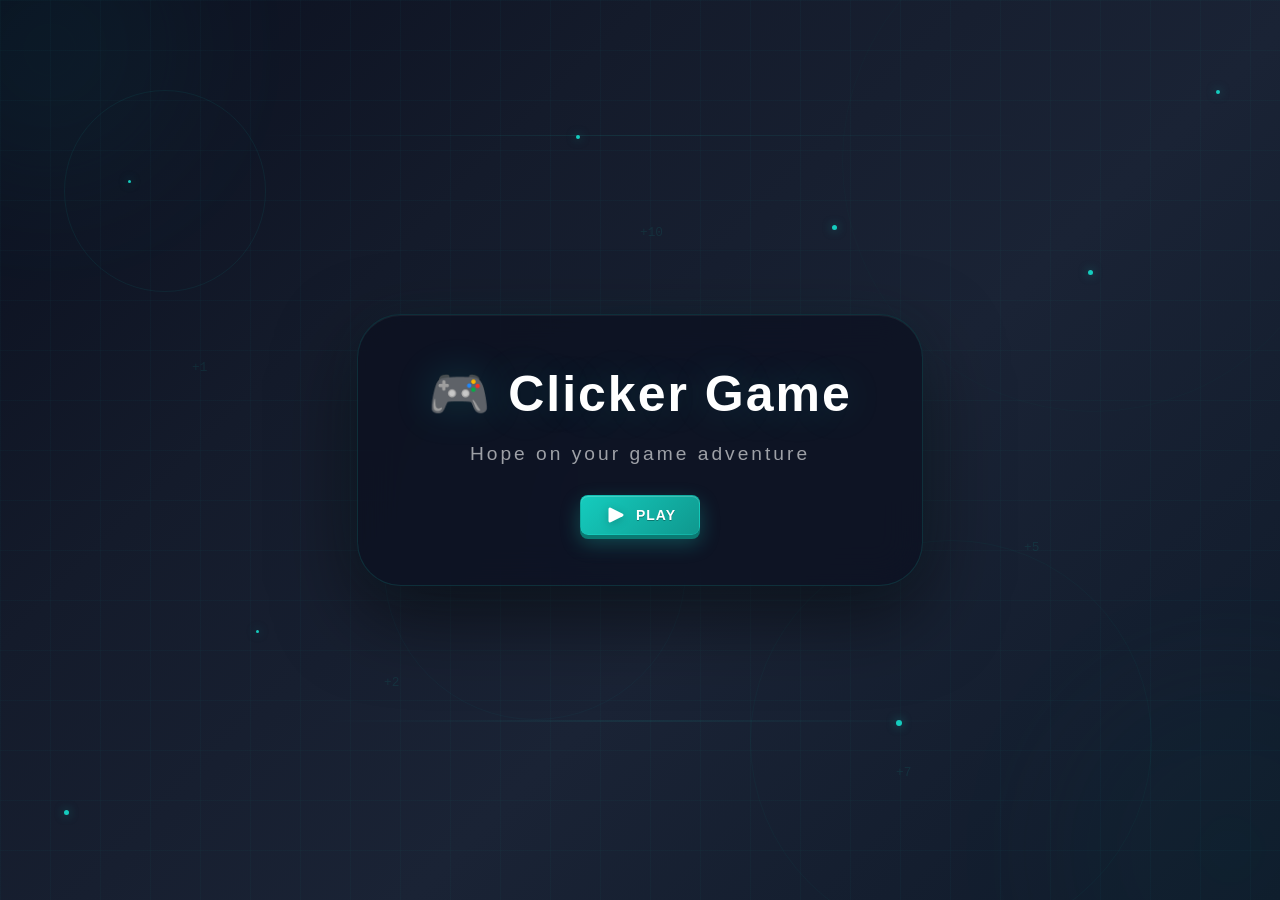
<file: index.html>
<!DOCTYPE html>
<html lang="en">
<head>
    <meta charset="UTF-8">
    <meta name="viewport" content="width=device-width, initial-scale=1.0">
    <title>Clicker Game</title>
    <link rel="stylesheet" href="assets/css/menu.css">
    <link rel="stylesheet" href="assets/css/background.css">
</head>
<body>
    <div class="game-bg">
        <!-- Grille -->
        <div class="grid-overlay"></div>
        
        <!-- Cercles pulsants -->
        <div class="pulse-ring"></div>
        <div class="pulse-ring"></div>
        <div class="pulse-ring"></div>
        <div class="pulse-ring"></div>
        
        <!-- Particules lumineuses -->
        <div class="particle"></div>
        <div class="particle"></div>
        <div class="particle"></div>
        <div class="particle"></div>
        <div class="particle"></div>
        <div class="particle"></div>
        <div class="particle"></div>
        <div class="particle"></div>
        <div class="particle"></div>
        <div class="particle"></div>
        
        <!-- Traits de lumière -->
        <div class="light-line"></div>
        <div class="light-line"></div>
        <div class="light-line"></div>
        
        <!-- Lueurs d'ambiance -->
        <div class="ambient-glow"></div>
        <div class="ambient-glow"></div>
        <div class="ambient-glow"></div>
        
        <!-- Score flottant (décoratif) -->
        <div class="score-particles">+1</div>
        <div class="score-particles">+5</div>
        <div class="score-particles">+10</div>
        <div class="score-particles">+2</div>
        <div class="score-particles">+7</div>
    </div>
    
    <div class="main-div">
        <h1>🎮 Clicker Game</h1>
        <h2>Hope on your game adventure</h2>
        <a href="game.html">
            <button class="button-with-icon">
                <svg class="icon" id="Play" viewBox="0 0 48 48" xmlns="http://www.w3.org/2000/svg">
                    <path class="color000000 svgShape" fill="#ffffff" d="M12 39c-.549 0-1.095-.15-1.578-.447A3.008 3.008 0 0 1 9 36V12c0-1.041.54-2.007 1.422-2.553a3.014 3.014 0 0 1 2.919-.132l24 12a3.003 3.003 0 0 1 0 5.37l-24 12c-.42.21-.885.315-1.341.315z"></path>
                </svg>
                <span class="text">Play</span>
            </button>
        </a>
    </div>
</body>
</html>
</file>
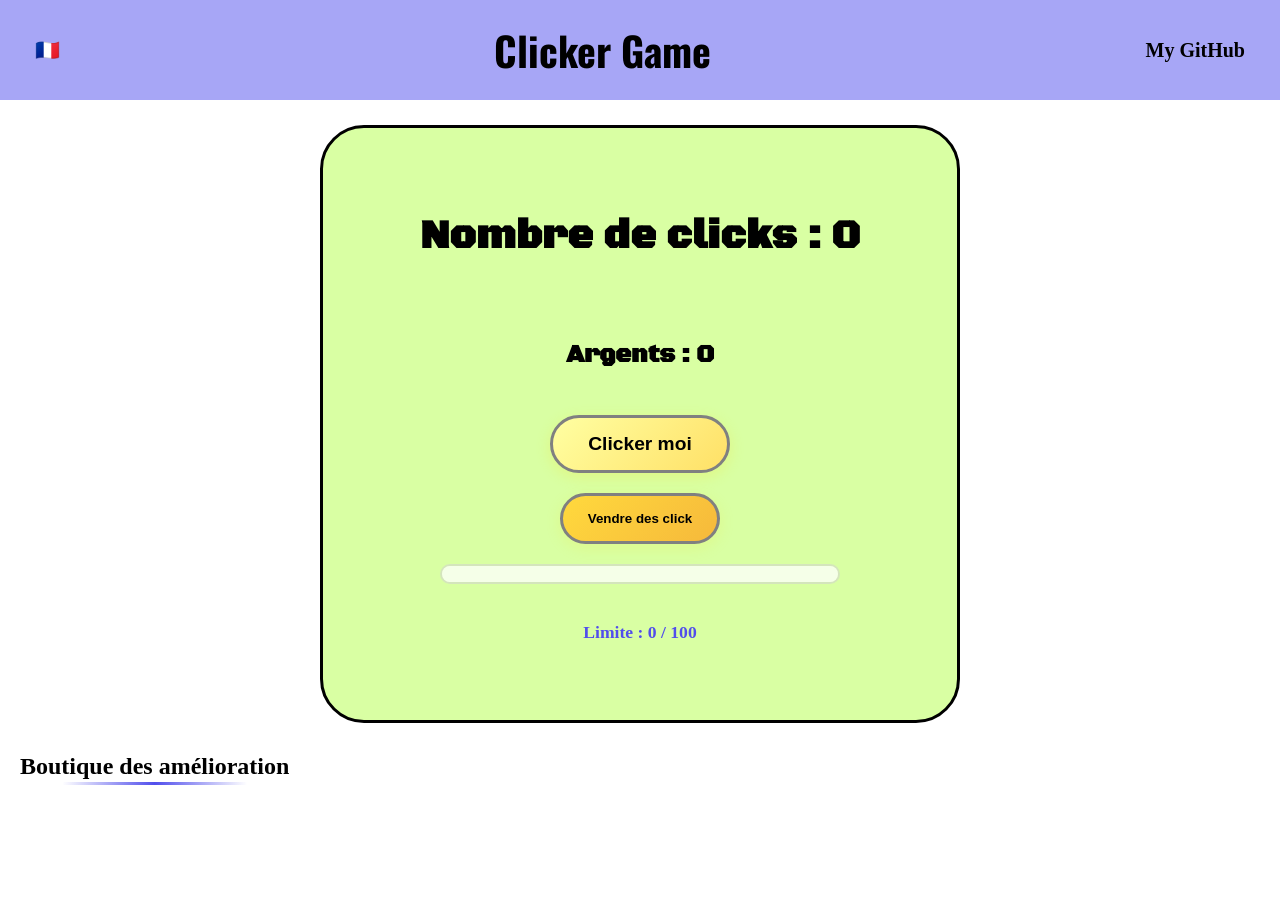
<file: game.html>
<!DOCTYPE html>
<html lang="fr">
<head>
    <meta charset="UTF-8">
    <meta name="viewport" content="width=device-width, initial-scale=1.0">
    <title>Clicker Game</title>
    <link rel="stylesheet" href="assets/css/style.css">
    <!--<link rel="stylesheet" href="assets/css/background-game.css">-->
    <link rel="preconnect" href="https://fonts.googleapis.com">
    <link rel="preconnect" href="https://fonts.gstatic.com" crossorigin>
    <link href="https://fonts.googleapis.com/css2?family=Oswald:wght@200..700&display=swap" rel="stylesheet">
    <link href="https://fonts.googleapis.com/css2?family=Black+Ops+One&display=swap" rel="stylesheet">
    <script src="assets/js/script.js" defer></script>
</head>
<body>
    <header>
        <a href="gamean.html">🇫🇷</a>
        <h1>Clicker Game</h1>
        <a href="https://github.com/Teddylvrai">My GitHub</a>
    </header>
    <main>
        <div class="maingame">
            <h2 id="compteur"></h2>
            <h3 id="argent"></h3>
            <button id="clicker">
                Clicker moi
            </button>
            <button id="vente">
                Vendre des click
            </button>
            <progress id="progressBar" max="100" value="0"></progress>
            <p id="limite"></p>
        </div>
        <h2 class="hupgrade">Boutique des amélioration</h2>
        <section class="upgrade-container">
            <div class="upgrade-box" id="box-upgrade-1" style="display: none;">
                <h4>Augmentation de la limite</h4>
                <p>100 => 500</p>
                <p>500 €</p>
                <button id="achat-1">Acheter</button>
            </div>
            <div class="upgrade-box" id="box-upgrade-2" style="display: none;">
                <h4>Augmentation du Click</h4>
                <p>1 => 5</p>
                <p>500 €</p>
                <button id="achat-2">Acheter</button>
            </div>
            <div class="upgrade-box" id="box-upgrade-3" style="display: none;">
                <h4>Augmentation de la limite 2</h4>
                <p>500 => 1000</p>
                <p>1000 €</p>
                <button id="achat-3">Acheter</button>
            </div>
            <div class="upgrade-box" id="box-upgrade-4" style="display: none;">
                <h4>Autoclicker Niv.1</h4>
                <p>1clic/2s</p>
                <p>1500 €</p>
                <button id="achat-4">Acheter</button>
            </div>
            <div class="upgrade-box" id="box-upgrade-5" style="display: none;">
                <h4>Algorithme de trading</h4>
                <p>x2 Argent</p>
                <p>2000 €</p>
                <button id="achat-5">Acheter</button>
            </div>
        </section>  
    </main>
</body>
</html>
</file>
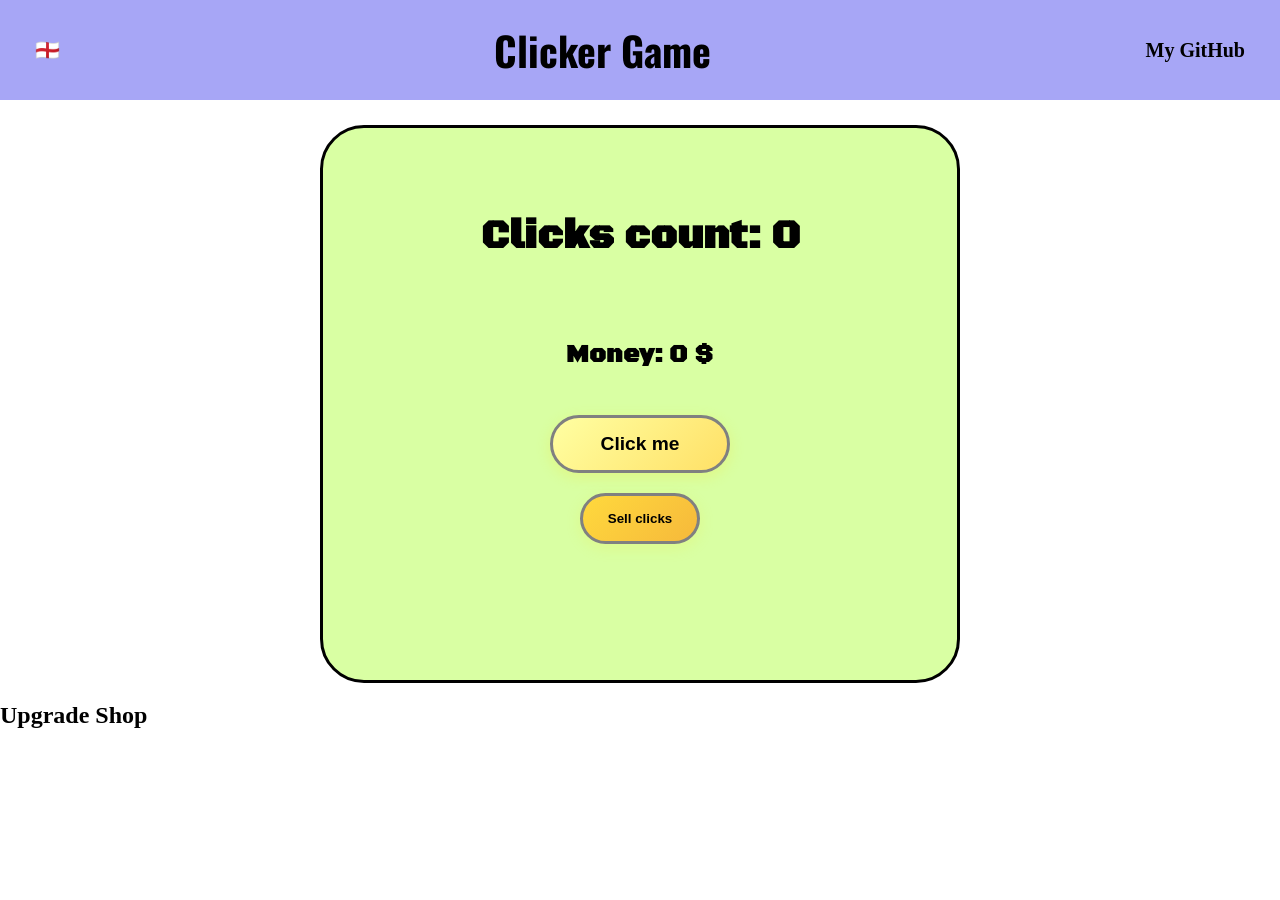
<file: gamean.html>
<!DOCTYPE html>
<html lang="en">
<head>
    <meta charset="UTF-8">
    <meta name="viewport" content="width=device-width, initial-scale=1.0">
    <title>Clicker Game</title>
    <link rel="stylesheet" href="assets/css/style.css">
    <link rel="preconnect" href="https://fonts.googleapis.com">
    <link rel="preconnect" href="https://fonts.gstatic.com" crossorigin>
    <link href="https://fonts.googleapis.com/css2?family=Oswald:wght@200..700&display=swap" rel="stylesheet">
    <link href="https://fonts.googleapis.com/css2?family=Black+Ops+One&display=swap" rel="stylesheet">
    <script src="assets/js/scriptan.js" defer></script>
</head>
<body>
    <header>
        <a href="game.html">🏴󠁧󠁢󠁥󠁮󠁧󠁿</a>
        <h1>Clicker Game</h1>
        <a href="https://github.com/Teddylvrai">My GitHub</a>
    </header>
    <main>
        <div class="maingame">
            <h2 id="compteur"></h2>
            <h3 id="argent"></h3>
            <button id="clicker">
                Click me
            </button>
            <button id="vente">
                Sell clicks
            </button>
            <p id="limite"></p>
        </div>
        <h2>Upgrade Shop</h2>
        <section class="upgrade-container">
            <div class="upgrade-1" id="box-upgrade-1" style="display: none;">
                <h4>Limit Boost</h4>
                <p>100 => 500</p>
                <p>500 $</p>
                <button id="achat-1">Buy</button>
            </div>
            <div class="upgrade-2" id="box-upgrade-2" style="display: none;">
                <h4>Click Boost</h4>
                <p>1 => 5</p>
                <p>500 $</p>
                <button id="achat-2">Buy</button>
            </div>
            <div class="upgrade-3" id="box-upgrade-3" style="display: none;">
                <h4>Limit Boost 2</h4>
                <p>500 => 1000</p>
                <p>1000 $</p>
                <button id="achat-3">Buy</button>
            </div>
            <div class="upgrade-4" id="box-upgrade-4" style="display: none;">
                <h4>Autoclicker Lv.1</h4>
                <p>1click/2s</p>
                <p>1500 $</p>
                <button id="achat-4">Buy</button>
            </div>
        </section>  
    </main>
</body>
</html>
</file>
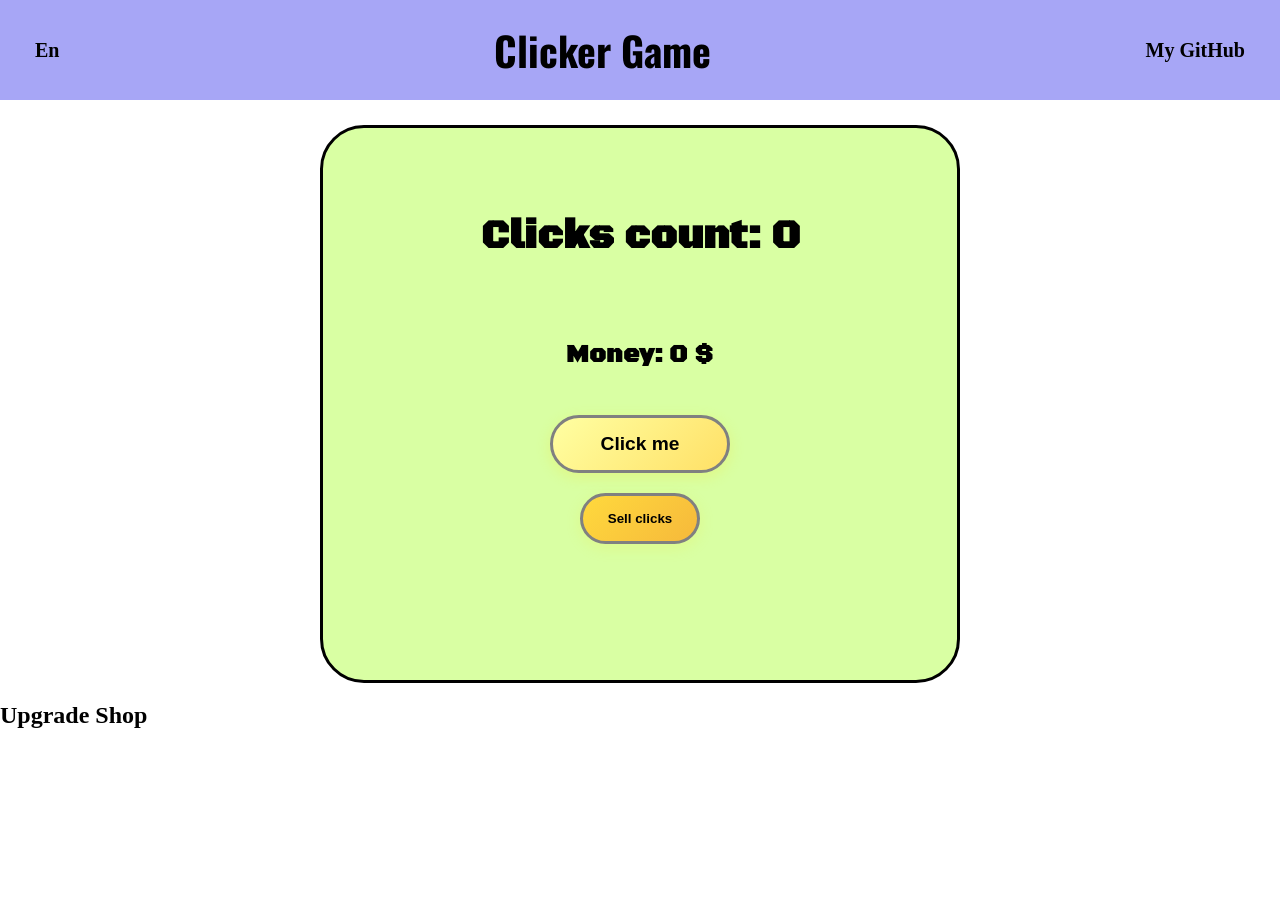
<file: indexan.html>
<!DOCTYPE html>
<html lang="en">
<head>
    <meta charset="UTF-8">
    <meta name="viewport" content="width=device-width, initial-scale=1.0">
    <title>Clicker Game</title>
    <link rel="stylesheet" href="assets/css/style.css">
    <link rel="preconnect" href="https://fonts.googleapis.com">
    <link rel="preconnect" href="https://fonts.gstatic.com" crossorigin>
    <link href="https://fonts.googleapis.com/css2?family=Oswald:wght@200..700&display=swap" rel="stylesheet">
    <link href="https://fonts.googleapis.com/css2?family=Black+Ops+One&display=swap" rel="stylesheet">
    <script src="assets/js/scriptan.js" defer></script>
</head>
<body>
    <header>
        <!-- Lien vers ta version française (par exemple index.html ou indexfr.html) -->
        <a href="index.html">En</a>
        <h1>Clicker Game</h1>
        <a href="https://github.com/Teddylvrai">My GitHub</a>
    </header>
    <main>
        <div class="maingame">
            <h2 id="compteur"></h2>
            <h3 id="argent"></h3>
            <button id="clicker">
                Click me
            </button>
            <button id="vente">
                Sell clicks
            </button>
            <p id="limite"></p>
        </div>
        <h2>Upgrade Shop</h2>
        <section class="upgrade-container">
            <div class="upgrade-1" id="box-upgrade-1" style="display: none;">
                <h4>Limit Boost</h4>
                <p>100 => 500</p>
                <p>500 $</p>
                <button id="achat-1">Buy</button>
            </div>
            <div class="upgrade-2" id="box-upgrade-2" style="display: none;">
                <h4>Click Boost</h4>
                <p>1 => 5</p>
                <p>500 $</p>
                <button id="achat-2">Buy</button>
            </div>
            <div class="upgrade-3" id="box-upgrade-3" style="display: none;">
                <h4>Limit Boost 2</h4>
                <p>500 => 1000</p>
                <p>1000 $</p>
                <button id="achat-3">Buy</button>
            </div>
            <div class="upgrade-4" id="box-upgrade-4" style="display: none;">
                <h4>Autoclicker Lv.1</h4>
                <p>1click/2s</p>
                <p>1500 $</p>
                <button id="achat-4">Buy</button>
            </div>
        </section>  
    </main>
</body>
</html>
</file>
<file: assets/css/menu.css>
html {
    height: 100%;
    width: 100%;
}

body {
    margin: 0;
    padding: 0;
    background: transparent;
    font-family: 'Segoe UI', Arial, sans-serif;
    min-height: 100vh;
    display: flex;
    align-items: center;
    justify-content: center;
}

.main-div {
    display: flex;
    align-items: center;
    flex-direction: column;
    gap: 20px;
    padding: 50px 70px;
    background: rgba(10, 15, 30, 0.7);
    backdrop-filter: blur(20px);
    -webkit-backdrop-filter: blur(20px);
    border-radius: 44px;
    border: 1px solid rgba(21, 204, 190, 0.15);
    box-shadow: 
        0 30px 80px rgba(0, 0, 0, 0.5),
        0 0 60px rgba(21, 204, 190, 0.05),
        inset 0 1px 0 rgba(255, 255, 255, 0.05);
    transition: all 0.5s cubic-bezier(0.175, 0.885, 0.32, 1.275);
    position: relative;
    z-index: 1;
}

.main-div:hover {
    transform: translateY(-10px) scale(1.02);
    box-shadow: 
        0 40px 100px rgba(0, 0, 0, 0.6),
        0 0 80px rgba(21, 204, 190, 0.1),
        inset 0 1px 0 rgba(255, 255, 255, 0.1);
    border-color: rgba(21, 204, 190, 0.3);
}

.main-div h1 {
    font-size: 50px;
    margin: 0;
    color: #ffffff;
    text-shadow: 0 0 40px rgba(21, 204, 190, 0.2);
    font-weight: 700;
    letter-spacing: 2px;
}

.main-div h2 {
    margin: 0 0 10px 0;
    color: rgba(255, 255, 255, 0.6);
    font-weight: 300;
    font-size: 1.2rem;
    letter-spacing: 3px;
}

.button-with-icon {
    overflow: hidden;
    display: inline-flex;
    align-items: center;
    justify-content: center;
    border: 1px solid rgba(21, 204, 190, 0.3);
    font-family: "Segoe UI", sans-serif;
    letter-spacing: 1px;
    padding: 0 12px;
    text-align: center;
    width: 120px;
    height: 40px;
    font-size: 14px;
    text-transform: uppercase;
    font-weight: 600;
    border-radius: 8px;
    outline: none;
    user-select: none;
    cursor: pointer;
    transform: translateY(0px);
    position: relative;
    background: linear-gradient(135deg, #15ccbe, #0f988e);
    color: white;
    text-shadow: 0 1px 0 rgba(0, 0, 0, 0.3);
    transition: all 0.3s cubic-bezier(0.175, 0.885, 0.32, 1.275);
    box-shadow: 
        0 4px 0 #0a7a72,
        0 8px 20px rgba(21, 204, 190, 0.3),
        inset 0 1px 0 rgba(255, 255, 255, 0.2);
}

.button-with-icon .icon {
    margin-right: 8px;
    width: 24px;
    height: 24px;
    transition: all 0.5s cubic-bezier(0.175, 0.885, 0.32, 1.275);
    filter: drop-shadow(0 2px 4px rgba(0, 0, 0, 0.2));
}

.button-with-icon .text {
    transition: all 0.5s cubic-bezier(0.175, 0.885, 0.32, 1.275);
}

.button-with-icon:hover {
    transform: translateY(-2px);
    box-shadow: 
        0 6px 0 #0a7a72,
        0 12px 30px rgba(21, 204, 190, 0.4),
        inset 0 1px 0 rgba(255, 255, 255, 0.3);
    border-color: rgba(21, 204, 190, 0.6);
}

.button-with-icon:active {
    transform: translateY(4px);
    box-shadow: 
        0 0px 0 #0a7a72,
        0 4px 15px rgba(21, 204, 190, 0.2),
        inset 0 1px 0 rgba(255, 255, 255, 0.1);
}

.button-with-icon:hover .text {
    transform: translateX(80px);
}

.button-with-icon:hover .icon {
    transform: translate(23px) scale(1.1);
}

@media (max-width: 768px) {
    .main-div {
        padding: 30px 35px;
        margin: 0 20px;
        backdrop-filter: blur(10px);
        -webkit-backdrop-filter: blur(10px);
    }
    .main-div h1 {
        font-size: 2.2rem;
    }
    .main-div h2 {
        font-size: 0.9rem;
        letter-spacing: 2px;
    }
    .button-with-icon {
        width: 100px;
        height: 36px;
        font-size: 12px;
    }
}

@media (max-width: 480px) {
    .main-div {
        padding: 25px 20px;
        border-radius: 30px;
    }
    .main-div h1 {
        font-size: 1.8rem;
    }
    .main-div h2 {
        font-size: 0.8rem;
    }
}
</file>
<file: assets/css/background.css>
.game-bg {
    position: fixed;
    top: 0;
    left: 0;
    width: 100%;
    height: 100%;
    z-index: -1;
    background: linear-gradient(135deg, #0a0f1e 0%, #141b2b 30%, #1a2335 60%, #0f1a2a 100%);
    overflow: hidden;
}

.grid-overlay {
    position: absolute;
    top: 0;
    left: 0;
    width: 100%;
    height: 100%;
    background-image: 
        linear-gradient(rgba(21, 204, 190, 0.03) 1px, transparent 1px),
        linear-gradient(90deg, rgba(21, 204, 190, 0.03) 1px, transparent 1px);
    background-size: 50px 50px;
    animation: gridMove 20s linear infinite;
    pointer-events: none;
}

@keyframes gridMove {
    0% {
        transform: translate(0, 0);
    }
    100% {
        transform: translate(50px, 50px);
    }
}

.pulse-ring {
    position: absolute;
    border-radius: 50%;
    border: 1px solid rgba(21, 204, 190, 0.05);
    animation: pulseExpand 8s infinite ease-out;
    pointer-events: none;
}

.pulse-ring:nth-child(2) {
    width: 200px;
    height: 200px;
    top: 10%;
    left: 5%;
    animation-delay: 0s;
    border-color: rgba(21, 204, 190, 0.08);
}

.pulse-ring:nth-child(3) {
    width: 400px;
    height: 400px;
    top: 60%;
    right: 10%;
    animation-delay: -2s;
    border-color: rgba(15, 152, 142, 0.06);
}

.pulse-ring:nth-child(4) {
    width: 300px;
    height: 300px;
    bottom: 20%;
    left: 30%;
    animation-delay: -4s;
    border-color: rgba(21, 204, 190, 0.04);
}

.pulse-ring:nth-child(5) {
    width: 500px;
    height: 500px;
    top: -10%;
    right: -5%;
    animation-delay: -6s;
    border-color: rgba(15, 152, 142, 0.03);
}

@keyframes pulseExpand {
    0% {
        transform: scale(0.5);
        opacity: 0.5;
    }
    100% {
        transform: scale(1.5);
        opacity: 0;
    }
}

.particle {
    position: absolute;
    width: 4px;
    height: 4px;
    background: #15ccbe;
    border-radius: 50%;
    animation: particleFloat 15s infinite linear;
    pointer-events: none;
    box-shadow: 0 0 10px rgba(21, 204, 190, 0.5);
}

.particle:nth-child(6) { left: 10%; top: 20%; animation-duration: 12s; animation-delay: 0s; width: 3px; height: 3px; }
.particle:nth-child(7) { left: 85%; top: 30%; animation-duration: 18s; animation-delay: -3s; width: 5px; height: 5px; }
.particle:nth-child(8) { left: 20%; top: 70%; animation-duration: 14s; animation-delay: -6s; width: 3px; height: 3px; }
.particle:nth-child(9) { left: 70%; top: 80%; animation-duration: 20s; animation-delay: -9s; width: 6px; height: 6px; }
.particle:nth-child(10) { left: 45%; top: 15%; animation-duration: 16s; animation-delay: -2s; width: 4px; height: 4px; }
.particle:nth-child(11) { left: 55%; top: 55%; animation-duration: 22s; animation-delay: -5s; width: 3px; height: 3px; }
.particle:nth-child(12) { left: 5%; top: 90%; animation-duration: 13s; animation-delay: -8s; width: 5px; height: 5px; }
.particle:nth-child(13) { left: 95%; top: 10%; animation-duration: 17s; animation-delay: -11s; width: 4px; height: 4px; }
.particle:nth-child(14) { left: 35%; top: 45%; animation-duration: 19s; animation-delay: -4s; width: 3px; height: 3px; }
.particle:nth-child(15) { left: 65%; top: 25%; animation-duration: 15s; animation-delay: -7s; width: 5px; height: 5px; }

@keyframes particleFloat {
    0% {
        transform: translate(0, 0) scale(1);
        opacity: 0;
    }
    10% {
        opacity: 1;
    }
    90% {
        opacity: 1;
    }
    100% {
        transform: translate(
            calc(sin(var(--angle, 0deg)) * 200px),
            calc(cos(var(--angle, 0deg)) * -200px - 100vh)
        ) scale(0);
        opacity: 0;
    }
}

.particle:nth-child(6) { --angle: 45deg; }
.particle:nth-child(7) { --angle: 120deg; }
.particle:nth-child(8) { --angle: -30deg; }
.particle:nth-child(9) { --angle: 200deg; }
.particle:nth-child(10) { --angle: 75deg; }
.particle:nth-child(11) { --angle: -60deg; }
.particle:nth-child(12) { --angle: 150deg; }
.particle:nth-child(13) { --angle: 90deg; }
.particle:nth-child(14) { --angle: -120deg; }
.particle:nth-child(15) { --angle: 30deg; }

.light-line {
    position: absolute;
    height: 2px;
    background: linear-gradient(90deg, transparent, rgba(21, 204, 190, 0.3), transparent);
    animation: lineSweep 8s infinite ease-in-out;
    pointer-events: none;
    opacity: 0.6;
}

.light-line:nth-child(16) {
    width: 60%;
    top: 15%;
    left: 20%;
    animation-delay: 0s;
    height: 1px;
    background: linear-gradient(90deg, transparent, rgba(21, 204, 190, 0.2), transparent);
}

.light-line:nth-child(17) {
    width: 40%;
    top: 50%;
    left: 30%;
    animation-delay: -3s;
    height: 1px;
    background: linear-gradient(90deg, transparent, rgba(15, 152, 142, 0.25), transparent);
}

.light-line:nth-child(18) {
    width: 50%;
    top: 80%;
    left: 25%;
    animation-delay: -6s;
    height: 2px;
    background: linear-gradient(90deg, transparent, rgba(21, 204, 190, 0.15), transparent);
}

@keyframes lineSweep {
    0% {
        transform: translateX(-100%) scaleX(0.5);
        opacity: 0;
    }
    20% {
        opacity: 1;
    }
    80% {
        opacity: 1;
    }
    100% {
        transform: translateX(100%) scaleX(0.5);
        opacity: 0;
    }
}

.ambient-glow {
    position: absolute;
    border-radius: 50%;
    filter: blur(80px);
    pointer-events: none;
    opacity: 0.3;
}

.ambient-glow:nth-child(19) {
    width: 300px;
    height: 300px;
    top: -100px;
    left: -100px;
    background: radial-gradient(circle, rgba(21, 204, 190, 0.3), transparent);
    animation: glowPulse 6s infinite alternate ease-in-out;
}

.ambient-glow:nth-child(20) {
    width: 400px;
    height: 400px;
    bottom: -150px;
    right: -150px;
    background: radial-gradient(circle, rgba(15, 152, 142, 0.2), transparent);
    animation: glowPulse 8s infinite alternate-reverse ease-in-out;
}

.ambient-glow:nth-child(21) {
    width: 200px;
    height: 200px;
    top: 50%;
    left: 50%;
    transform: translate(-50%, -50%);
    background: radial-gradient(circle, rgba(21, 204, 190, 0.15), transparent);
    animation: glowPulse 10s infinite alternate ease-in-out;
}

@keyframes glowPulse {
    0% {
        opacity: 0.2;
        transform: scale(0.8);
    }
    100% {
        opacity: 0.5;
        transform: scale(1.2);
    }
}

.score-particles {
    position: absolute;
    font-size: 0.8rem;
    color: rgba(21, 204, 190, 0.1);
    font-family: 'Courier New', monospace;
    pointer-events: none;
    animation: scoreFloat 10s infinite linear;
}

.score-particles:nth-child(22) { left: 15%; top: 40%; animation-delay: 0s; }
.score-particles:nth-child(23) { left: 80%; top: 60%; animation-delay: -3s; }
.score-particles:nth-child(24) { left: 50%; top: 25%; animation-delay: -6s; }
.score-particles:nth-child(25) { left: 30%; top: 75%; animation-delay: -2s; }
.score-particles:nth-child(26) { left: 70%; top: 85%; animation-delay: -5s; }

@keyframes scoreFloat {
    0% {
        transform: translateY(0) rotate(0deg);
        opacity: 0;
    }
    10% {
        opacity: 0.3;
    }
    90% {
        opacity: 0.3;
    }
    100% {
        transform: translateY(-100px) rotate(20deg);
        opacity: 0;
    }
}

@media (max-width: 768px) {
    .pulse-ring {
        opacity: 0.5;
        transform: scale(0.7);
    }
    .pulse-ring:nth-child(3),
    .pulse-ring:nth-child(5) {
        display: none;
    }
    .ambient-glow:nth-child(19),
    .ambient-glow:nth-child(20) {
        opacity: 0.15;
    }
    .particle {
        opacity: 0.5;
    }
    .light-line {
        opacity: 0.3;
    }
}

@media (max-width: 480px) {
    .grid-overlay {
        background-size: 30px 30px;
        opacity: 0.5;
    }
    .pulse-ring:nth-child(4) {
        display: none;
    }
}
</file>
<file: assets/css/style.css>
html{
    height: 100%;
    width: 100%;
}

body{
    margin: 0;
    padding: 0;
    background-color: #F2FEFF;
}

header{
    background-color: rgb(81, 78, 237, 0.5);
    color: black;
    margin: 0px;
    position: sticky;
    top: 0;
    display: flex;
    flex-direction: row;
    align-items: center;
    justify-content: space-between;
    padding: 20px;
    height: 60px;
}

header h1{
    font-family: "Oswald", sans-serif;
    cursor: default;
    font-size: 40px;
}

header a{
    color: black;
    cursor: default;
    text-decoration: none;
    font-size: 20px;
    cursor: pointer;
    font-weight: bold;
}

.maingame{
    display: flex;
    align-items: center;
    flex-direction: column;
    background-color: #D9FFA3;
    border: solid black;
    margin-top: 25px;
    margin-left: 25%;
    margin-right: 25%;
    padding-left: 25px;
    padding-right: 25px;
    padding-bottom: 50px;
    padding-top: 50px;
    gap: 20px;
    border-radius: 44px;
}

.maingame h2{
    font-family: "Black Ops One", system-ui;
    font-size: 40px;
}

.maingame h3{
    font-family: "Black Ops One", system-ui;
    font-size: 25px;
}

.buttons-container {
    display: flex;
    flex-direction: row;
    gap: 20px;
}

.maingame button{
    background-color: #FFFFA2;
    border: solid grey;
    border-radius: 44px;
    padding-left: 25px;
    padding-right: 25px;
    padding-bottom: 15px;
    padding-top: 15px;
}

.maingame p{
    color: red;
    font-size: 25px;
}

.upgrade-container {
    display: grid;
    grid-template-columns: repeat(auto-fill, minmax(200px, 1fr));
    gap: 20px;
    width: 100%;
}

.upgrade-container div{
    border: solid black;
    text-align: center;
    padding: 10px;
}



body {
    background-color: transparent !important;
}

.maingame {
    animation: fadeInUp 0.8s ease-out;
}

@keyframes fadeInUp {
    from {
        opacity: 0;
        transform: translateY(30px);
    }
    to {
        opacity: 1;
        transform: translateY(0);
    }
}

#clicker {
    transition: all 0.3s ease !important;
}

#clicker:hover {
    background: #ffffc0 !important;
    box-shadow: 0 0 30px rgba(255, 215, 0, 0.3) !important;
}

#clicker:active {
    transform: scale(0.95) !important;
}

header a {
    transition: all 0.3s ease;
    padding: 8px 15px;
    border-radius: 20px;
}

header a:hover {
    background: rgba(255, 255, 255, 0.15);
    transform: scale(1.05);
}

.upgrade-box {
    animation: cascadeIn 0.6s ease-out forwards;
    opacity: 0;
}

.upgrade-box:nth-child(1) { animation-delay: 0.1s; }
.upgrade-box:nth-child(2) { animation-delay: 0.2s; }
.upgrade-box:nth-child(3) { animation-delay: 0.3s; }
.upgrade-box:nth-child(4) { animation-delay: 0.4s; }
.upgrade-box:nth-child(5) { animation-delay: 0.5s; }

@keyframes cascadeIn {
    from {
        opacity: 0;
        transform: translateY(20px) scale(0.95);
    }
    to {
        opacity: 1;
        transform: translateY(0) scale(1);
    }
}

.hupgrade {
    position: relative;
    display: inline-block;
    padding: 0 20px;
    margin: 30px auto 20px;
    text-align: center;
}

.hupgrade::after {
    content: '';
    position: absolute;
    bottom: -5px;
    left: 50%;
    transform: translateX(-50%);
    width: 60%;
    height: 3px;
    background: linear-gradient(90deg, transparent, #514eec, transparent);
    border-radius: 2px;
    animation: linePulse 3s infinite ease-in-out;
}

@keyframes linePulse {
    0%, 100% { width: 30%; opacity: 0.3; }
    50% { width: 80%; opacity: 1; }
}

progress {
    width: 100%;
    height: 20px;
    border-radius: 10px;
    accent-color: #514eec;
}

#progressBar {
    width: 100%;
    max-width: 400px;
    height: 20px;
    border-radius: 12px;
    border: 2px solid rgba(0, 0, 0, 0.1);
    background: rgba(255, 255, 255, 0.5);
    appearance: none;
    -webkit-appearance: none;
    transition: all 0.3s ease;
}

#progressBar::-webkit-progress-bar {
    background: rgba(255, 255, 255, 0.5);
    border-radius: 12px;
}

#progressBar::-webkit-progress-value {
    background: linear-gradient(90deg, #514eec, #15ccbe);
    border-radius: 12px;
    transition: width 0.3s ease;
}

#progressBar::-moz-progress-bar {
    background: linear-gradient(90deg, #514eec, #15ccbe);
    border-radius: 12px;
}

#progressBar.full::-webkit-progress-value {
    background: linear-gradient(90deg, #ff4444, #ff6b6b);
}


#clicker {
    transition: all 0.15s cubic-bezier(0.175, 0.885, 0.32, 1.275) !important;
    cursor: pointer;
    font-size: 1.2rem;
    font-weight: bold;
    min-width: 180px;
    background: linear-gradient(135deg, #FFFFA2, #ffe066) !important;
    box-shadow: 0 4px 15px rgba(255, 215, 0, 0.2);
}

#clicker:hover {
    transform: translateY(-2px) scale(1.02) !important;
    box-shadow: 0 8px 30px rgba(255, 215, 0, 0.3) !important;
}

#clicker:active {
    transform: scale(0.9) !important;
}


#vente {
    transition: all 0.3s ease;
    cursor: pointer;
    font-weight: bold;
    background: linear-gradient(135deg, #ffd93d, #f6b93b) !important;
    box-shadow: 0 4px 15px rgba(255, 215, 0, 0.15);
}

#vente:hover {
    transform: translateY(-2px);
    box-shadow: 0 8px 30px rgba(255, 215, 0, 0.25);
}

#limite {
    font-size: 1.1rem !important;
    font-weight: bold;
    color: #514eec !important;
    min-height: 30px;
    transition: all 0.3s ease;
}

#limite.warning {
    color: #ff4444 !important;
    animation: pulseWarning 0.8s infinite alternate;
}

@keyframes pulseWarning {
    0% { opacity: 0.5; transform: scale(1); }
    100% { opacity: 1; transform: scale(1.05); }
}

@media screen and (max-width: 768px) {

    header {
        width: 100%;
        height: auto; /* Laisse le header s'adapter au contenu */
        padding: 10px 0;
    }

    header h1 {
        font-size: 20px;
    }

    header a {
        font-size: 14px;
    }

    .maingame {
        display: flex;
        align-items: center;
        flex-direction: column;
        background-color: #D9FFA3;
        border: solid black;
        margin: 20px auto; 
        width: 90%; 
        padding: 20px;
        gap: 15px;
        border-radius: 25px;
        box-sizing: border-box;
    }

    .maingame h2, .maingame p {
        font-size: 16px;
        text-align: center;
    }

    .hupgrade {
        font-size: 28px;
        text-align: center;
        padding: 0 10px;
    }

    .upgrade-container {
        flex-direction: column;
        width: 100%;
        align-items: center;
        grid-template-columns: repeat(auto-fill, minmax(200px, 1fr));
        gap: 20px;
        width: 100%;
    }

    /*.upgrade-container div{
    /*    border: solid black;
    /*    border-radius: 44px;
    /*    text-align: center;
    /*    padding: 10px;
    /*    margin: 20px auto;
    }*/

    .upgrade-box { 
        width: 250px;       
        min-height: 220px; 
        display: flex;
        flex-direction: column;
        justify-content: space-between; 
        align-items: center;
        border: solid black;
        border-radius: 25px;
        padding: 20px;
        box-sizing: border-box;
        margin: 10px auto;
    }   

}
</file>
<file: assets/css/background-game.css>
.game-bg {
    position: fixed;
    top: 0;
    left: 0;
    width: 100%;
    height: 100%;
    z-index: -1;
    background: linear-gradient(135deg, #f0ffe8 0%, #d9ffa3 20%, #b8f07a 40%, #e8ffb0 60%, #f5ffe0 80%, #d9ffa3 100%);
    background-size: 400% 400%;
    animation: gradientMove 15s ease infinite;
    overflow: hidden;
}

@keyframes gradientMove {
    0% { background-position: 0% 50%; }
    50% { background-position: 100% 50%; }
    100% { background-position: 0% 50%; }
}

.floating-circle {
    position: absolute;
    border-radius: 50%;
    pointer-events: none;
    opacity: 0.15;
}

.floating-circle:nth-child(1) {
    width: 300px;
    height: 300px;
    top: -100px;
    left: -100px;
    background: radial-gradient(circle, #514eec, transparent);
    animation: floatCircle1 20s infinite alternate ease-in-out;
}

.floating-circle:nth-child(2) {
    width: 400px;
    height: 400px;
    bottom: -150px;
    right: -100px;
    background: radial-gradient(circle, #ffd700, transparent);
    animation: floatCircle2 25s infinite alternate ease-in-out;
}

.floating-circle:nth-child(3) {
    width: 200px;
    height: 200px;
    top: 50%;
    left: 50%;
    transform: translate(-50%, -50%);
    background: radial-gradient(circle, #ff6b6b, transparent);
    animation: floatCircle3 18s infinite alternate ease-in-out;
}

.floating-circle:nth-child(4) {
    width: 250px;
    height: 250px;
    top: 20%;
    right: 10%;
    background: radial-gradient(circle, #4ecdc4, transparent);
    animation: floatCircle4 22s infinite alternate-reverse ease-in-out;
}

.floating-circle:nth-child(5) {
    width: 180px;
    height: 180px;
    bottom: 20%;
    left: 5%;
    background: radial-gradient(circle, #ff6bff, transparent);
    animation: floatCircle5 19s infinite alternate ease-in-out;
}

@keyframes floatCircle1 {
    0% { transform: translate(0, 0) scale(1); opacity: 0.1; }
    100% { transform: translate(100px, 80px) scale(1.3); opacity: 0.2; }
}

@keyframes floatCircle2 {
    0% { transform: translate(0, 0) scale(1); opacity: 0.1; }
    100% { transform: translate(-80px, -60px) scale(1.2); opacity: 0.2; }
}

@keyframes floatCircle3 {
    0% { transform: translate(-50%, -50%) scale(0.8); opacity: 0.05; }
    100% { transform: translate(-50%, -50%) scale(1.5); opacity: 0.15; }
}

@keyframes floatCircle4 {
    0% { transform: translate(0, 0) rotate(0deg); opacity: 0.08; }
    100% { transform: translate(-50px, 30px) rotate(20deg); opacity: 0.18; }
}

@keyframes floatCircle5 {
    0% { transform: translate(0, 0) scale(1); opacity: 0.08; }
    100% { transform: translate(40px, -40px) scale(1.4); opacity: 0.18; }
}

.star-particle {
    position: absolute;
    width: 6px;
    height: 6px;
    background: #ffd700;
    border-radius: 50%;
    animation: starFloat 12s infinite linear;
    pointer-events: none;
    box-shadow: 0 0 10px rgba(255, 215, 0, 0.5);
}

.star-particle:nth-child(6) { left: 10%; top: 30%; animation-duration: 14s; animation-delay: 0s; width: 4px; height: 4px; }
.star-particle:nth-child(7) { left: 85%; top: 20%; animation-duration: 16s; animation-delay: -3s; width: 8px; height: 8px; background: #ff6b6b; box-shadow: 0 0 15px rgba(255, 107, 107, 0.5); }
.star-particle:nth-child(8) { left: 20%; top: 70%; animation-duration: 13s; animation-delay: -6s; width: 5px; height: 5px; background: #514eec; box-shadow: 0 0 15px rgba(81, 78, 236, 0.5); }
.star-particle:nth-child(9) { left: 70%; top: 80%; animation-duration: 18s; animation-delay: -9s; width: 7px; height: 7px; background: #4ecdc4; box-shadow: 0 0 15px rgba(78, 205, 196, 0.5); }
.star-particle:nth-child(10) { left: 45%; top: 15%; animation-duration: 15s; animation-delay: -2s; width: 4px; height: 4px; }
.star-particle:nth-child(11) { left: 55%; top: 55%; animation-duration: 20s; animation-delay: -5s; width: 9px; height: 9px; background: #ff6bff; box-shadow: 0 0 20px rgba(255, 107, 255, 0.5); }
.star-particle:nth-child(12) { left: 5%; top: 90%; animation-duration: 12s; animation-delay: -8s; width: 5px; height: 5px; background: #ffa94d; box-shadow: 0 0 15px rgba(255, 169, 77, 0.5); }
.star-particle:nth-child(13) { left: 95%; top: 10%; animation-duration: 17s; animation-delay: -11s; width: 6px; height: 6px; }
.star-particle:nth-child(14) { left: 35%; top: 45%; animation-duration: 19s; animation-delay: -4s; width: 4px; height: 4px; background: #ffd93d; box-shadow: 0 0 15px rgba(255, 217, 61, 0.5); }
.star-particle:nth-child(15) { left: 65%; top: 25%; animation-duration: 14s; animation-delay: -7s; width: 7px; height: 7px; background: #ff6b6b; box-shadow: 0 0 15px rgba(255, 107, 107, 0.5); }

@keyframes starFloat {
    0% {
        transform: translate(0, 0) scale(1) rotate(0deg);
        opacity: 0;
    }
    10% {
        opacity: 1;
    }
    90% {
        opacity: 1;
    }
    100% {
        transform: translate(
            calc(sin(var(--angle, 0deg)) * 150px),
            calc(cos(var(--angle, 0deg)) * -150px - 100vh)
        ) scale(0) rotate(360deg);
        opacity: 0;
    }
}

.star-particle:nth-child(6) { --angle: 30deg; }
.star-particle:nth-child(7) { --angle: 120deg; }
.star-particle:nth-child(8) { --angle: -45deg; }
.star-particle:nth-child(9) { --angle: 200deg; }
.star-particle:nth-child(10) { --angle: 75deg; }
.star-particle:nth-child(11) { --angle: -60deg; }
.star-particle:nth-child(12) { --angle: 150deg; }
.star-particle:nth-child(13) { --angle: 90deg; }
.star-particle:nth-child(14) { --angle: -120deg; }
.star-particle:nth-child(15) { --angle: 40deg; }

.confetti {
    position: absolute;
    width: 10px;
    height: 10px;
    clip-path: polygon(50% 0%, 0% 100%, 100% 100%);
    animation: confettiFall 15s infinite linear;
    pointer-events: none;
    opacity: 0.4;
}

.confetti:nth-child(16) { left: 8%; animation-duration: 18s; animation-delay: 0s; background: #ff6b6b; }
.confetti:nth-child(17) { left: 25%; animation-duration: 22s; animation-delay: -4s; background: #ffd93d; clip-path: polygon(50% 0%, 0% 100%, 100% 100%); }
.confetti:nth-child(18) { left: 42%; animation-duration: 16s; animation-delay: -8s; background: #514eec; width: 8px; height: 8px; clip-path: polygon(50% 0%, 0% 100%, 100% 100%); }
.confetti:nth-child(19) { left: 60%; animation-duration: 20s; animation-delay: -12s; background: #4ecdc4; width: 12px; height: 12px; }
.confetti:nth-child(20) { left: 78%; animation-duration: 14s; animation-delay: -3s; background: #ff6bff; clip-path: polygon(50% 0%, 0% 100%, 100% 100%); }
.confetti:nth-child(21) { left: 92%; animation-duration: 24s; animation-delay: -7s; background: #ffa94d; width: 9px; height: 9px; }
.confetti:nth-child(22) { left: 15%; animation-duration: 19s; animation-delay: -11s; background: #ff6b6b; clip-path: polygon(50% 0%, 0% 100%, 100% 100%); }
.confetti:nth-child(23) { left: 50%; animation-duration: 21s; animation-delay: -2s; background: #ffd93d; }
.confetti:nth-child(24) { left: 70%; animation-duration: 17s; animation-delay: -6s; background: #514eec; clip-path: polygon(50% 0%, 0% 100%, 100% 100%); }
.confetti:nth-child(25) { left: 35%; animation-duration: 23s; animation-delay: -10s; background: #4ecdc4; }

@keyframes confettiFall {
    0% {
        transform: translateY(-100px) rotate(0deg) scale(1);
        opacity: 0;
    }
    10% {
        opacity: 0.5;
    }
    90% {
        opacity: 0.5;
    }
    100% {
        transform: translateY(100vh) rotate(720deg) scale(0.5);
        opacity: 0;
    }
}

.color-wave {
    position: absolute;
    width: 300%;
    height: 60px;
    border-radius: 50%;
    pointer-events: none;
    opacity: 0.05;
}

.color-wave:nth-child(26) {
    bottom: 10%;
    left: -50%;
    background: linear-gradient(90deg, transparent, #514eec, #ff6b6b, #ffd93d, #4ecdc4, transparent);
    animation: waveSlide 25s infinite linear;
    height: 80px;
}

.color-wave:nth-child(27) {
    bottom: 5%;
    left: -30%;
    background: linear-gradient(90deg, transparent, #ffd93d, #ff6b6b, #514eec, #4ecdc4, transparent);
    animation: waveSlide 30s infinite linear reverse;
    height: 120px;
    opacity: 0.03;
}

@keyframes waveSlide {
    0% {
        transform: translateX(0) rotate(0deg);
    }
    100% {
        transform: translateX(50%) rotate(2deg);
    }
}

.maingame {
    position: relative;
    z-index: 1;
    background: rgba(255, 255, 255, 0.85) !important;
    backdrop-filter: blur(10px);
    -webkit-backdrop-filter: blur(10px);
    border: 2px solid rgba(0, 0, 0, 0.1) !important;
    box-shadow: 
        0 20px 60px rgba(0, 0, 0, 0.08),
        0 0 80px rgba(81, 78, 236, 0.05),
        inset 0 1px 0 rgba(255, 255, 255, 0.8);
}

.maingame button {
    transition: all 0.3s cubic-bezier(0.175, 0.885, 0.32, 1.275);
    box-shadow: 0 4px 15px rgba(0, 0, 0, 0.05);
}

.maingame button:hover {
    transform: translateY(-2px) scale(1.02);
    box-shadow: 0 8px 25px rgba(0, 0, 0, 0.1);
}

.maingame button:active {
    transform: translateY(2px) scale(0.98);
}

header {
    position: relative;
    z-index: 2;
    background: rgba(81, 78, 237, 0.7) !important;
    backdrop-filter: blur(15px);
    -webkit-backdrop-filter: blur(15px);
    border-bottom: 1px solid rgba(255, 255, 255, 0.2);
    box-shadow: 0 4px 30px rgba(81, 78, 236, 0.1);
}

header h1 {
    text-shadow: 0 2px 20px rgba(255, 255, 255, 0.2);
}

.upgrade-box {
    background: rgba(255, 255, 255, 0.9) !important;
    backdrop-filter: blur(5px);
    -webkit-backdrop-filter: blur(5px);
    border: 2px solid rgba(0, 0, 0, 0.05) !important;
    box-shadow: 0 4px 20px rgba(0, 0, 0, 0.05);
    transition: all 0.3s cubic-bezier(0.175, 0.885, 0.32, 1.275);
}

.upgrade-box:hover {
    transform: translateY(-5px);
    box-shadow: 0 8px 40px rgba(0, 0, 0, 0.1);
    border-color: rgba(81, 78, 236, 0.2) !important;
}

.upgrade-box button {
    transition: all 0.3s ease;
}

.upgrade-box button:hover {
    transform: scale(1.05);
}

@media (max-width: 768px) {
    .floating-circle {
        opacity: 0.05 !important;
    }
    .floating-circle:nth-child(3) {
        display: none;
    }
    .star-particle {
        opacity: 0.3;
    }
    .confetti {
        opacity: 0.2;
    }
    .color-wave {
        opacity: 0.02;
    }
    .maingame {
        background: rgba(255, 255, 255, 0.92) !important;
        backdrop-filter: blur(5px);
        -webkit-backdrop-filter: blur(5px);
    }
    .game-bg {
        animation-duration: 10s;
    }
}

@media (max-width: 480px) {
    .floating-circle:nth-child(2),
    .floating-circle:nth-child(4),
    .floating-circle:nth-child(5) {
        display: none;
    }
    .star-particle {
        opacity: 0.2;
        width: 4px !important;
        height: 4px !important;
    }
    .confetti {
        opacity: 0.1;
        width: 6px !important;
        height: 6px !important;
    }
    .game-bg {
        animation-duration: 8s;
    }
}
</file>
